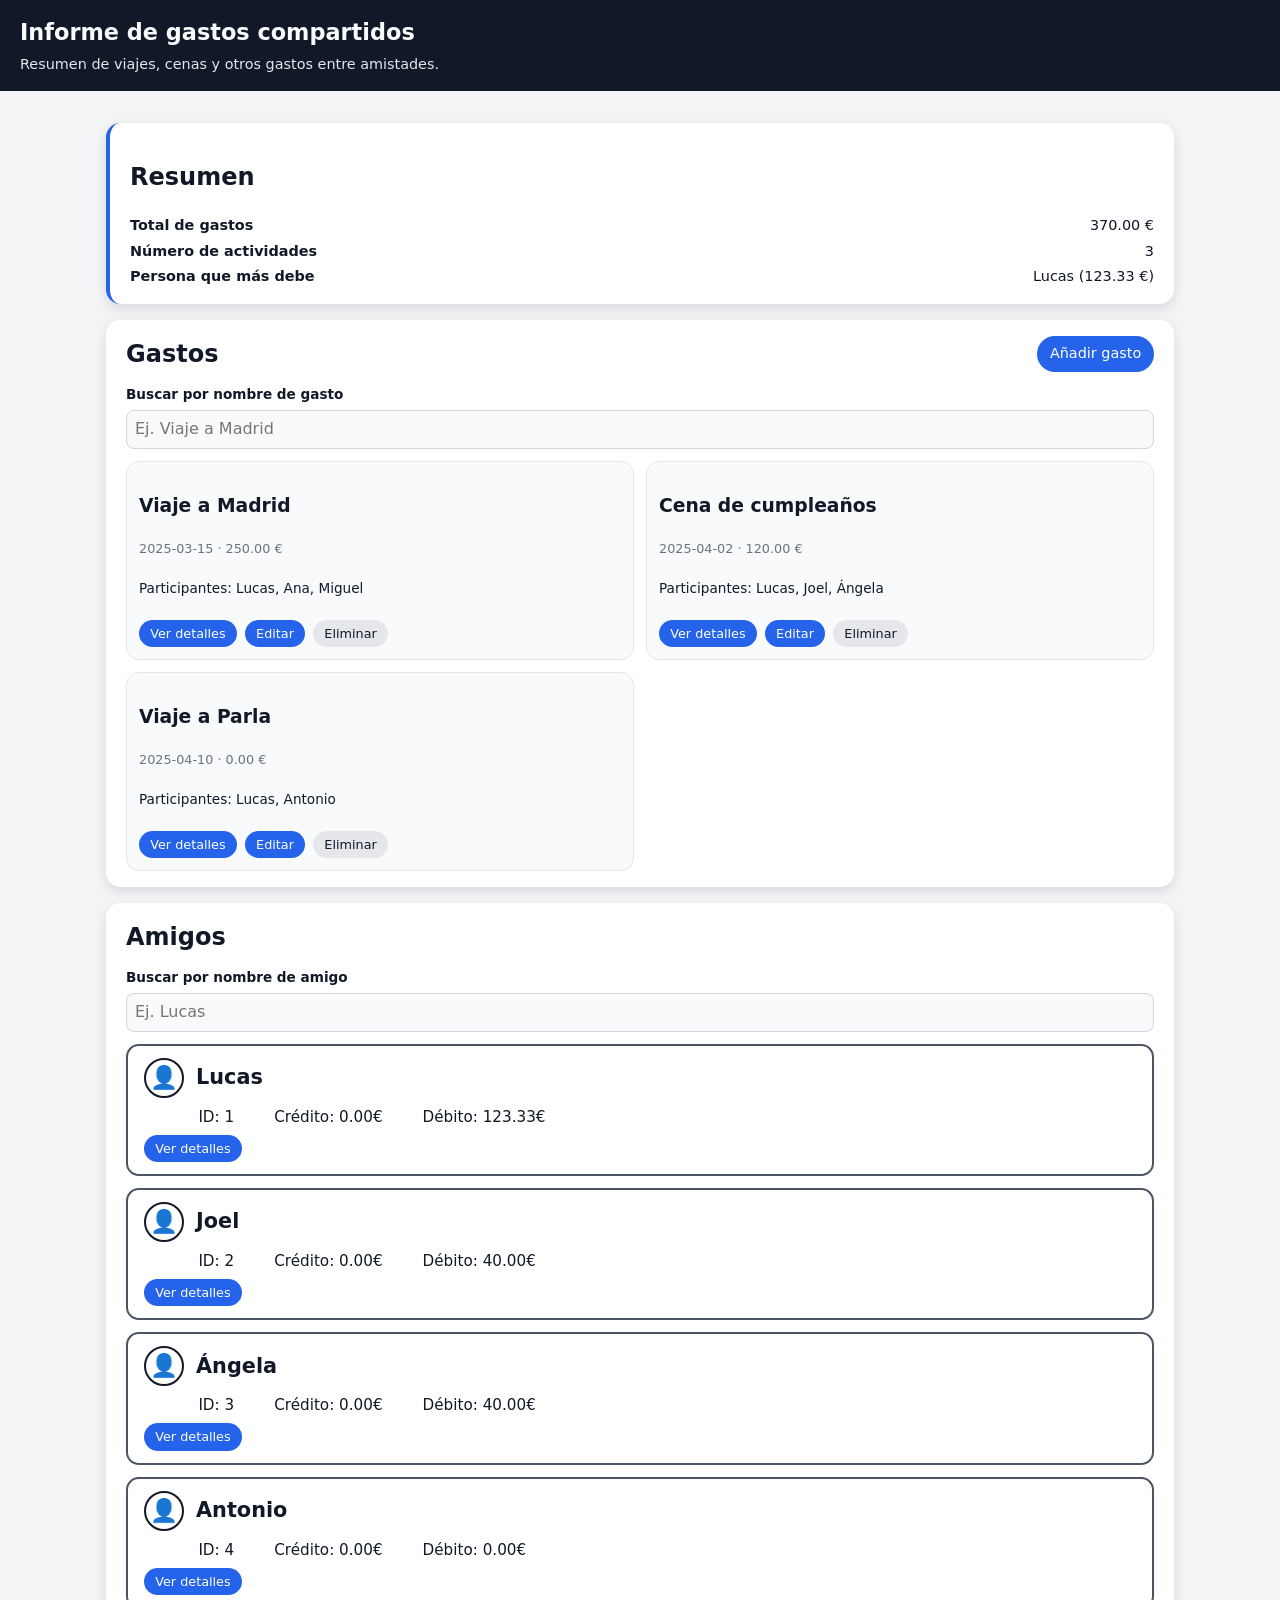
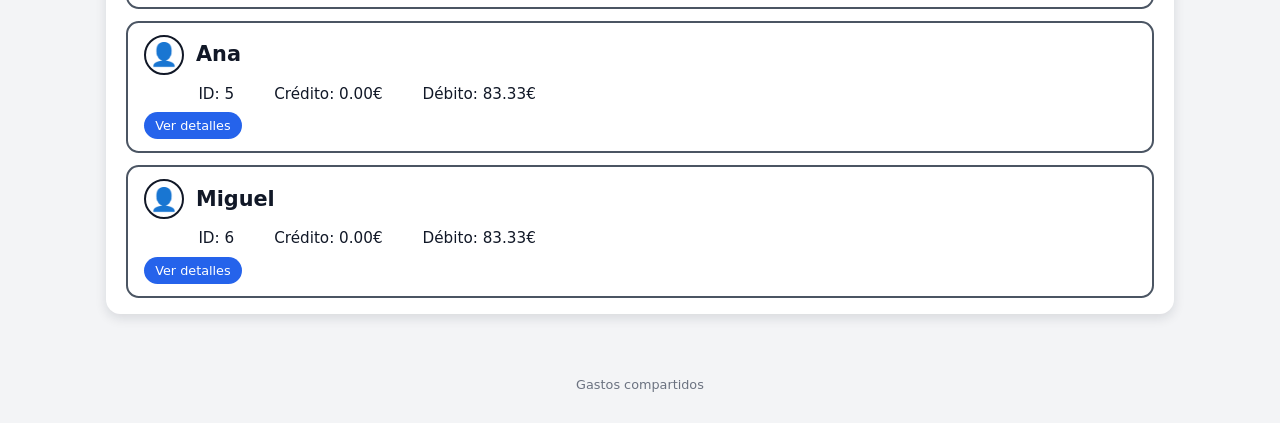
<file: practica-3-web-splitwithme/Codigo/index.html>
<!--aria: atributos para mejorar la accesibilidad-->
<!doctype html>
<html lang="es">
<head>
  <meta charset="utf-8">
  <title>Informe de gastos compartidos</title>
  <meta name="viewport" content="width=device-width, initial-scale=1">
  <link rel="stylesheet" href="css/ipm.css">
</head>
<body>
  <header class="app-header">
    <h1>Informe de gastos compartidos</h1>
    <p class="app-header__subtitle">
      Resumen de viajes, cenas y otros gastos entre amistades.
    </p>
  </header>

  <main id="main-content">
    <!-- Resumen general -->
    <section aria-labelledby="resumen-titulo" class="panel panel--summary">
      <h2 id="resumen-titulo">Resumen</h2>
      <dl class="summary-list">
        <div class="summary-list__item"><dt>Total de gastos</dt><dd>—</dd></div>
        <div class="summary-list__item"><dt>Número de actividades</dt><dd>—</dd></div>
        <div class="summary-list__item"><dt>Persona que más debe</dt><dd>—</dd></div>
      </dl>
    </section>

    <!-- GASTOS -->
    <section aria-labelledby="gastos-titulo" class="panel panel--gastos">
      <div class="panel__header">
        <h2 id="gastos-titulo">Gastos</h2>
        <button id="add-expense-button" type="button" class="btn-primary">Añadir gasto</button>
      </div>

      <form class="search-form" aria-label="Buscar gasto por nombre">
        <label for="search-expense">Buscar por nombre de gasto</label>
        <input id="search-expense" type="search" placeholder="Ej. Viaje a Madrid">
      </form>

      <div class="expenses-list" aria-live="polite"></div> <!-- aria-live = polite indica que el contenido dentro del elemento puede cambiar dinamicamente y que el lector de pantalla debe anunciar los cambios de forma no intrusiva-->
    </section>

    <!-- AMIGOS -->
    <section aria-labelledby="friends-title" class="panel panel--friends"> <!-- aria indica que el encabezado con ese id sirve como titulo acccesible de la seccion-->
      <div class="panel__header">
        <h2 id="friends-title">Amigos</h2>
      </div>

      <form class="search-form" aria-label="Buscar amigo por nombre"> <!-- aria-label= texto sirve para asignar un nombre accesible cuando no existe texto visible o no es suficientemente claro -->
        <label for="search-friend">Buscar por nombre de amigo</label>
        <input id="search-friend" type="search" placeholder="Ej. Lucas">
      </form>

      <div class="friends-list"></div>
    </section>

    <!-- POPUP 1: AÑADIR GASTO -->
    <section id="dialog-add-expense" class="dialog" role="dialog" aria-modal="true" hidden> <!-- mientras el dialogo este abierto el resto de la pagina queda bloqueada para la navegacion   -->
      <div class="dialog__content">
        <button type="button" class="dialog__close">&times;</button>
        <h2>Añadir gasto</h2>

        <form>
            <p><label>Nombre: <input id="add-expense-name"></label></p>
            <p><label>Fecha: <input id="add-expense-date" type="date"></label></p>
          <label>Importe: <input id="add-expense-amount" type="number"></label>

          <div class="dialog__actions">
            <button type="button" class="btn-primary accept">Aceptar</button>
            <button type="button" class="btn-secondary cancel">Cancelar</button>
          </div>
        </form>
      </div>
    </section>

    <!-- POPUP 2: DETALLE GASTO -->
    <section id="dialog-view-expense" class="dialog" role="dialog" aria-modal="true" hidden> <!-- dice explicitamente que esta seccion es un dialogo/popup-->
      <div class="dialog__content dialog__content--wide">
        <button type="button" class="dialog__close">&times;</button>
        <h2>Detalles</h2>

        <p class="details-title"><strong></strong></p>
        <div class="details-expense-meta">
          <span></span><span></span><span></span>
        </div>

        <div class="details-expense-layout">
          <ul class="details-participants"></ul>
          <div class="details-credit-debit"></div>
        </div>

        <div class="details-add-friend">
          <span>👤</span>
          <select class="add-friend-select"></select>
          <button type="button" class="btn-primary btn-small add-friend-btn">+</button>
        </div>
      </div>
    </section>

    <!-- POPUP 3: DETALLE AMIGO -->
    <section id="dialog-view-friend" class="dialog" role="dialog" aria-modal="true" hidden>
      <div class="dialog__content dialog__content--wide">
        <button type="button" class="dialog__close">&times;</button>
        <h2>Detalles</h2>

        <p class="friend-details__title"><strong></strong></p>
        <p class="friend-details__summary"><span></span><span></span></p>
        <ul class="friend-expenses"></ul>
      </div>
    </section>

  </main>

  <footer class="app-footer"><p>Gastos compartidos</p></footer>
  <!-- Contenedor para mensajes transitorios (toasts) -->
  <div id="toast" class="toast" aria-live="polite" aria-atomic="true" hidden></div>

  <script src="app.js" defer></script>
</body>
</html>
</file>
<file: practica-3-web-splitwithme/Codigo/css/ipm.css>
/* Reset suave */
*,
*::before,
*::after {
  box-sizing: border-box;
}

html {
  font-size: 16px;
}

body {
  margin: 0;
  font-family: system-ui, -apple-system, BlinkMacSystemFont, "Segoe UI",
    sans-serif;
  line-height: 1.5;
  color: #111827;
  background-color: #f3f4f6;
}

/* Ocultar cualquier elemento con hidden */
[hidden] {
  display: none !important;
}

/* Cabecera */

.app-header {
  background-color: #111827;
  color: #f9fafb;
  padding: 1rem 1.25rem;
}

.app-header h1 {
  margin: 0 0 0.25rem 0;
  font-size: 1.4rem;
}

.app-header__subtitle {
  margin: 0;
  font-size: 0.9rem;
  color: #e5e7eb;
}

/* Layout principal */

#main-content {
  max-width: 1100px;
  margin: 0 auto;
  padding: 1rem;
}

.app-footer {
  padding: 1rem;
  text-align: center;
  font-size: 0.8rem;
  color: #6b7280;
}

/* Paneles */

.panel {
  background-color: #ffffff;
  border-radius: 0.9rem;
  padding: 1rem 1.25rem;
  margin-top: 1rem;
  box-shadow: 0 4px 12px rgba(15, 23, 42, 0.12);
}

.panel--summary {
  border-left: 4px solid #2563eb;
}

.panel__header {
  display: flex;
  align-items: center;
  justify-content: space-between;
  gap: 0.5rem;
}

.panel__header h2 {
  margin: 0;
}

/* Resumen */

.summary-list {
  margin: 0.5rem 0 0 0;
  padding: 0;
}

.summary-list__item {
  display: flex;
  justify-content: space-between;
  gap: 0.5rem;
  font-size: 0.9rem;
}

.summary-list__item + .summary-list__item {
  margin-top: 0.25rem;
}

.summary-list dt {
  font-weight: 600;
}

/* Formularios genéricos */

.form-field {
  display: flex;
  flex-direction: column;
  gap: 0.25rem;
}

label {
  font-size: 0.85rem;
  font-weight: 600;
}

input,
button,
select {
  font: inherit;
}

input[type="search"],
input[type="text"],
input[type="date"],
input[type="number"],
select {
  padding: 0.4rem 0.5rem;
  border-radius: 0.5rem;
  border: 1px solid #d1d5db;
  background-color: #f9fafb;
}

input:focus,
select:focus {
  outline: 2px solid #2563eb;
  outline-offset: 1px;
}

/* Buscadores de gastos y amigos */

.search-form {
  margin-top: 0.75rem;
  display: flex;
  flex-direction: column;
  gap: 0.35rem;
}

/* Botones */

button {
  padding: 0.45rem 0.8rem;
  border-radius: 999px;
  border: none;
  cursor: pointer;
  font-size: 0.9rem;
}

.btn-primary {
  background-color: #2563eb;
  color: #ffffff;
}

.btn-primary:hover {
  background-color: #1d4ed8;
}

.btn-secondary {
  background-color: #e5e7eb;
  color: #111827;
}

.btn-secondary:hover {
  background-color: #d1d5db;
}

.btn-small {
  padding: 0.25rem 0.7rem;
  font-size: 0.8rem;
}

/* Lista de gastos */

.expenses-list {
  display: grid;
  grid-template-columns: 1fr;
  gap: 0.75rem;
  margin-top: 0.75rem;
}

.expense-card {
  border-radius: 0.8rem;
  padding: 0.75rem;
  background-color: #f9fafb;
  border: 1px solid #e5e7eb;
}

.expense-card__header {
  display: flex;
  justify-content: space-between;
  gap: 0.5rem;
  align-items: baseline;
}

.expense-card__title {
  font-weight: 600;
}

.expense-card__meta {
  font-size: 0.8rem;
  color: #6b7280;
}

.expense-card__participants {
  margin-top: 0.4rem;
  font-size: 0.85rem;
}

.expense-card button {
  margin-top: 0.5rem;
}

@media (min-width: 768px) {
  .expenses-list {
    grid-template-columns: repeat(2, minmax(0, 1fr));
  }
}

/* Amigos (panel al final) */

.panel--friends {
  margin-bottom: 1rem;
}

.friends-list {
  margin-top: 0.75rem;
  display: flex;
  flex-direction: column;
  gap: 0.75rem;
}

/* Tarjeta de amigo estilo wireframe */

.friend-card {
  border-radius: 0.8rem;
  border: 2px solid #4b5563;
  background-color: #ffffff;
  padding: 0.75rem 1rem;
}

.friend-card__header {
  display: flex;
  align-items: center;
  gap: 0.75rem;
  margin-bottom: 0.5rem;
}

.friend-card__avatar {
  width: 2.5rem;
  height: 2.5rem;
  border-radius: 50%;
  border: 2px solid #111827;
  display: flex;
  align-items: center;
  justify-content: center;
  font-size: 1.4rem;
}

.friend-card__name {
  margin: 0;
  font-size: 1.3rem;
  font-weight: 600;
}

.friend-card__meta {
  margin: 0 0 0.4rem 0;
  font-size: 0.95rem;
  display: flex;
  flex-wrap: wrap;
  gap: 2.5rem;
  padding-left: 3.4rem;
}

/* Diálogos (popups) */

.dialog {
  position: fixed;
  inset: 0;
  background-color: rgba(15, 23, 42, 0.2); /* leve gris encima */
  display: flex;
  align-items: center;
  justify-content: center;
  z-index: 50;
}

.dialog__content {
  position: relative;
  background-color: #ffffff;
  border-radius: 0.8rem;
  padding: 1.5rem 1rem;
  border: 2px solid #4b5563; /* estilo boceto */
  box-shadow: none;
  width: min(100% - 2rem, 38rem);
}

/*boton de cerrar*/
.dialog__close {
  position: absolute;
  top: 0.6rem;
  right: 0.6rem;
  left: auto;
  background: transparent;
  border: none;
  font-size: 1.4rem;
  line-height: 1;
  cursor: pointer;
  color: #374151;
  padding: 0.2rem 0.35rem;
}

.dialog__content--wide {
  width: min(100% - 2rem, 58rem);
}

.dialog__content h2 {
  margin-top: 0;
  margin-bottom: 0.75rem;
  font-size: 1.4rem;
}

/* Toast / notificaciones transientess */
.toast {
  position: fixed;
  left: 50%;
  transform: translateX(-50%);
  bottom: 1.25rem;
  background: rgba(17,24,39,0.95);
  color: #fff;
  padding: 0.6rem 1rem;
  border-radius: 0.6rem;
  box-shadow: 0 6px 20px rgba(15,23,42,0.25);
  font-size: 0.95rem;
  z-index: 200;
  opacity: 0;
  transition: opacity 200ms ease, transform 200ms ease;
  pointer-events: none;
}
.toast[data-show="true"] {
  opacity: 1;
  transform: translateX(-50%) translateY(0);
  pointer-events: auto;
}

/* POPUP 1: Añadir gasto */

.dialog--add-expense .dialog-form {
  margin-top: 0.5rem;
}

.dialog--add-expense .dialog-form__field {
  display: flex;
  flex-direction: column;
  gap: 0.3rem;
  margin-top: 1rem;
}

.dialog--add-expense .dialog-form__field label {
  font-size: 1rem;
  font-weight: 600;
}

/* Inputs como línea subrayada */
.dialog--add-expense .dialog-form__field input[type="text"],
.dialog--add-expense .dialog-form__field input[type="number"] {
  border: none;
  border-bottom: 2px solid #111827;
  border-radius: 0;
  padding: 0.25rem 0;
  background-color: transparent;
}

.dialog--add-expense .dialog-form__field input[type="text"]:focus,
.dialog--add-expense .dialog-form__field input[type="number"]:focus {
  outline: none;
  border-bottom-color: #2563eb;
}

/* Botones del popup: abajo a la derecha */
.dialog__actions {
  margin-top: 1.5rem;
  display: flex;
  justify-content: flex-end;
  gap: 0.5rem;
}

/* POPUP 2: Ver gasto */

.details-title {
  margin: 0 0 0.4rem 0;
  font-size: 1.1rem;
}

.details-expense-meta {
  display: flex;
  gap: 2.5rem;
  font-size: 0.95rem;
  margin-bottom: 0.6rem;
}

.details-expense-layout {
  display: flex;
  flex-wrap: wrap;
  gap: 2rem;
  align-items: flex-start;
  margin-bottom: 1rem;
}

.details-participants {
  margin: 0;
  padding-left: 0;
  list-style: none;
  font-size: 1rem;
}

.details-participants li + li {
  margin-top: 0.3rem;
}

.icon-person-circle {
  display: inline-flex;
  align-items: center;
  justify-content: center;
  width: 2rem;
  height: 2rem;
  border-radius: 50%;
  border: 2px solid #111827;
  margin-right: 0.35rem;
  font-size: 1.2rem;
}

.details-credit-debit {
  display: flex;
  flex-direction: column;
  gap: 0.4rem;
  font-size: 0.95rem;
}

.details-credit-debit-row {
  display: grid;
  grid-template-columns: auto auto auto;
  gap: 2rem;
  align-items: center;
}

/* Fila añadir amigo */
.details-add-friend {
  display: flex;
  align-items: center;
  justify-content: flex-end;
  gap: 0.3rem;
  margin-top: 0.5rem;
}

.details-add-friend__plus {
  font-size: 1.2rem;
  font-weight: 600;
}

/* POPUP 3: Ver amigo */

.friend-details__title {
  margin: 0 0 0.25rem 0;
  font-size: 1.1rem;
}

.friend-details__summary {
  margin: 0 0 0.6rem 0;
  font-size: 0.95rem;
  display: flex;
  gap: 2.5rem;
}

.friend-expenses {
  margin: 0;
  padding-left: 0;
  list-style: none;
  font-size: 0.95rem;
}

.friend-expenses li + li {
  margin-top: 0.4rem;
}

.friend-expense__left {
  display: flex;
  align-items: center;
  gap: 0.4rem;
}

.friend-expenses li {
  display: flex;
  justify-content: space-between;
  align-items: center;
}

.friend-expense__amount {
  min-width: 4rem;
  text-align: right;
}

.icon-money-circle {
  display: inline-flex;
  align-items: center;
  justify-content: center;
  width: 2rem;
  height: 2rem;
  border-radius: 50%;
  border: 2px solid #111827;
  font-size: 1.1rem;
}

.details-expense-layout {
  display: grid;
  grid-template-columns: 1fr 1fr;
  column-gap: 2rem;
  align-items: start;
}


.details-participants,
.details-credit-debit {
  grid-auto-rows: 3.09rem;   /* antes 3rem */
  row-gap: 0.4rem;         /* antes 0.75rem */
}


.details-participants li {
  list-style: none;
  margin: 0;
  padding: 0;
  display: flex;
  align-items: center;
  gap: 0.75rem;
  height: 3.09rem;
}

.details-credit-debit-row {
  padding-top:0.2rem;
  margin: 0;
  padding: 0;
  display: flex;
  align-items: center;
  gap: 1.25rem;
  height: 3rem;
}

.details-credit-debit-row span {
  margin: 0;
  padding: 0;
}

.details-participants li button,
.details-credit-debit-row button {
  margin: 0;
}
</file>
